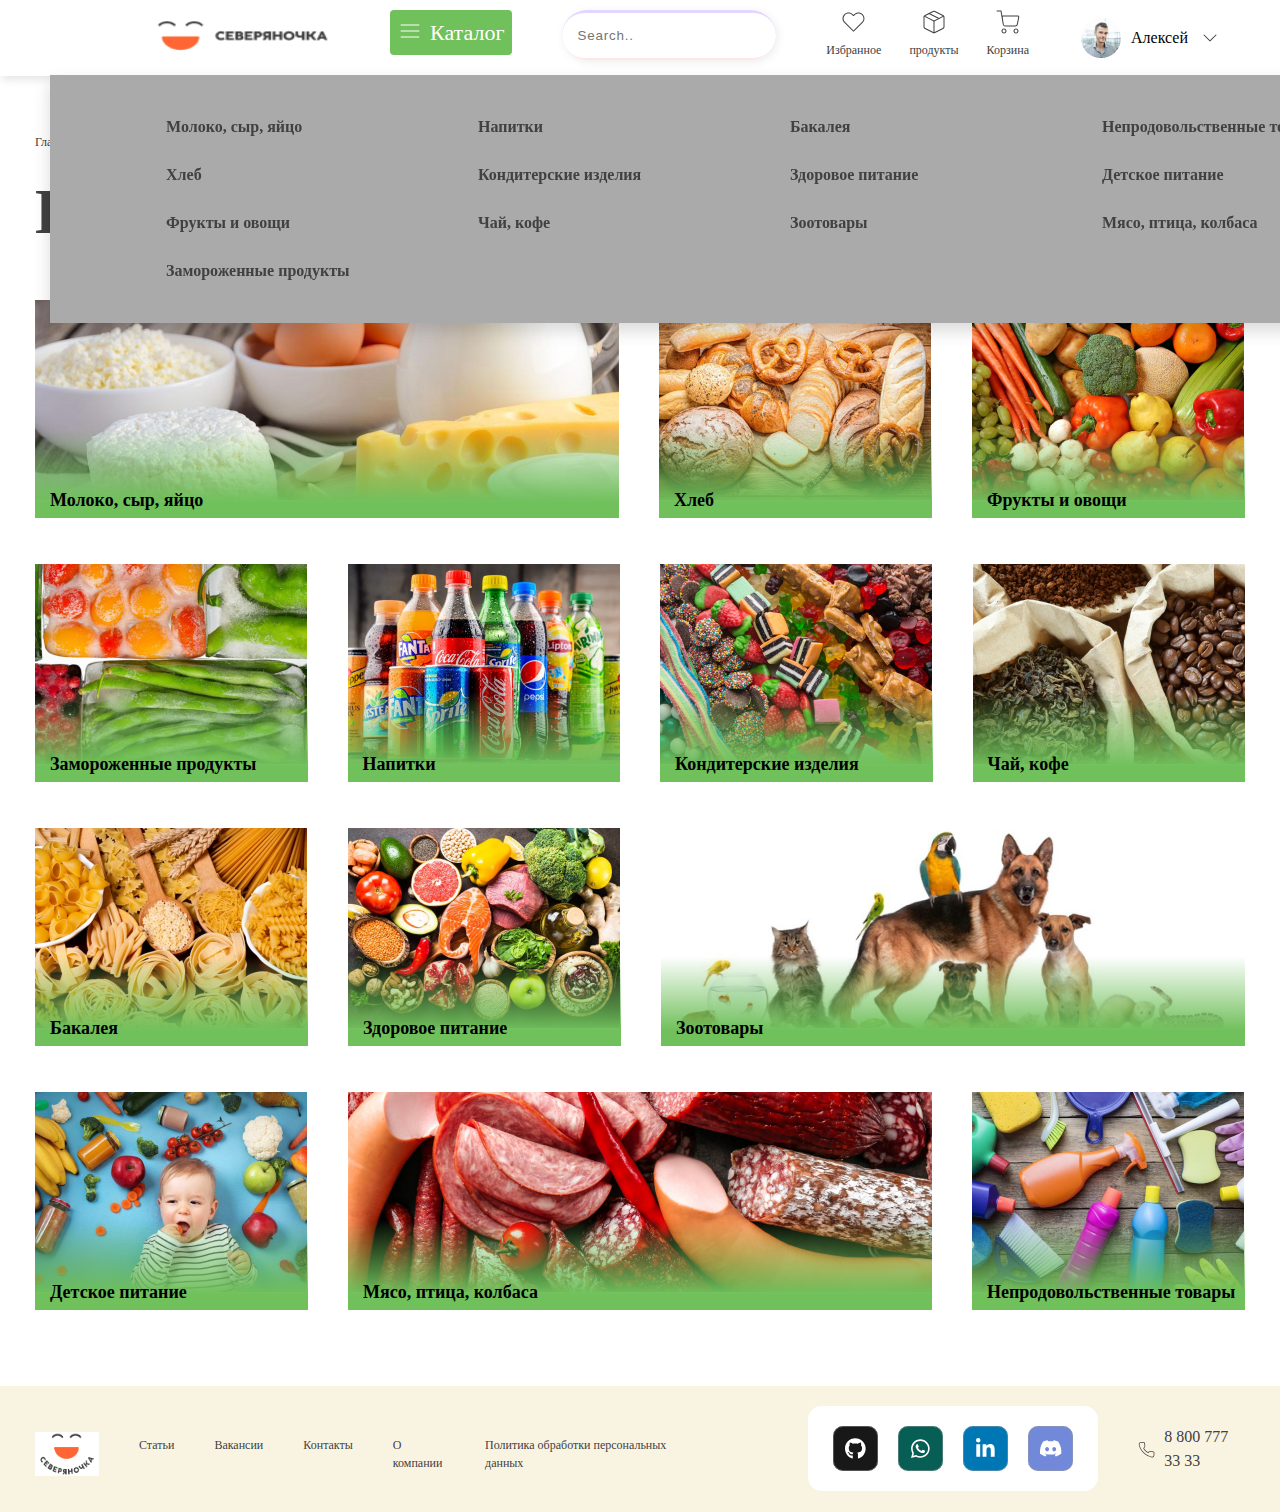
<file: pages/about.html>
<!DOCTYPE html>
<html lang="en">

<head>
  <meta charset="UTF-8" />
  <meta name="viewport" content="width=device-width, initial-scale=1.0" />
  <title>About</title>
  <link rel="stylesheet" href="../css/header.min.css">
  <link rel="stylesheet" href="../css/about.min.css">
  <link rel="stylesheet" href="../css/footer.min.css">

</head>

<body>
  <header>
    <nav id="navbar">
      <ul class="nav__list">
        <a href="../index.html" class="header__logo">
          <img src="../assets/images/logo__svg.png" alt="logo" />
        </a>
        <div class="catalog">
          <button>
            <img src="/assets/images/menu.svg" alt="">
          </button>
          <a href="/pages/about.html">Каталог</a>
        </div>
        <div class="categories-menu">
          <div class="containerr">
            <div class="fremm1">
              <a href="#" class="frem__a">Молоко, сыр, яйцо</a>
              <a href="#" class="frem__a">Хлеб</a>
              <a href="#" class="frem__a">Фрукты и овощи</a>
              <a href="#" class="frem__a">Замороженные продукты</a>
            </div>
            <div class="fremm1">
              <a href="#" class="frem__a">Напитки</a>
              <a href="#" class="frem__a">Кондитерские изделия</a>
              <a href="#" class="frem__a">Чай, кофе</a>
            </div>
            <div class="fremm1">
              <a href="#" class="frem__a">Бакалея</a>
              <a href="#" class="frem__a">Здоровое питание</a>
              <a href="#" class="frem__a">Зоотовары</a>
            </div>
            <div class="fremm1">
              <a href="#" class="frem__a">Непродовольственные товары</a>
              <a href="#" class="frem__a">Детское питание</a>
              <a href="#" class="frem__a">Мясо, птица, колбаса</a>
            </div>
          </div>
        </div>
        <div class="InputContainer">
          <input placeholder="Search.." id="input" class="input" name="text" type="text">
        </div>
        <div class="icons">
          <a href="../pages/about.html"><img src="../assets/images/Frame 211.svg" alt="icon" />
            <p>Избранное</p>
          </a>
          <a href="../pages/contact.html"><img src="../assets/images/Frame 211 (1).svg" alt="icon" />
            <p>продукты</p>
          </a>
          <a href="../pages/menu.html">
            <svg xmlns="http://www.w3.org/2000/svg" width="24" height="24" viewBox="0 0 24 24" fill="none">
              <path fill-rule="evenodd" clip-rule="evenodd"
                d="M5.5 21C5.5 19.6193 6.61929 18.5 8 18.5C9.38071 18.5 10.5 19.6193 10.5 21C10.5 22.3807 9.38071 23.5 8 23.5C6.61929 23.5 5.5 22.3807 5.5 21ZM8 19.5C7.17157 19.5 6.5 20.1716 6.5 21C6.5 21.8284 7.17157 22.5 8 22.5C8.82843 22.5 9.5 21.8284 9.5 21C9.5 20.1716 8.82843 19.5 8 19.5Z"
                fill="#414141" />
              <path fill-rule="evenodd" clip-rule="evenodd"
                d="M17.5 21C17.5 19.6193 18.6193 18.5 20 18.5C21.3807 18.5 22.5 19.6193 22.5 21C22.5 22.3807 21.3807 23.5 20 23.5C18.6193 23.5 17.5 22.3807 17.5 21ZM20 19.5C19.1716 19.5 18.5 20.1716 18.5 21C18.5 21.8284 19.1716 22.5 20 22.5C20.8284 22.5 21.5 21.8284 21.5 21C21.5 20.1716 20.8284 19.5 20 19.5Z"
                fill="#414141" />
              <path fill-rule="evenodd" clip-rule="evenodd"
                d="M1 0.5C0.723858 0.5 0.5 0.723858 0.5 1C0.5 1.27614 0.723858 1.5 1 1.5H4.58051C5.33783 5.79147 6.10333 10.0643 6.74931 14.3709C6.93288 15.5947 7.98416 16.5 9.22165 16.5H19.3597C20.5514 16.5 21.5774 15.6588 21.8111 14.4903L23.2503 7.29417C23.436 6.36599 22.726 5.5 21.7795 5.5H7.16046C6.8575 5.5 6.57797 5.58901 6.34436 5.74093L5.49239 0.913107C5.45023 0.674179 5.24262 0.5 5 0.5H1ZM6.666 7.07417C6.62065 6.77187 6.85478 6.5 7.16046 6.5H21.7795C22.095 6.5 22.3316 6.78866 22.2698 7.09806L20.8305 14.2942C20.6903 14.9953 20.0747 15.5 19.3597 15.5H9.22165C8.47916 15.5 7.84839 14.9568 7.73825 14.2225L6.666 7.07417Z"
                fill="#414141" />
            </svg>
            <p>Корзина</p>
          </a>
        </div>
        <div class="user">
          <img src="../assets/images/avatar.svg" alt="logo" />
          <h2>Алексей</h2>
          <img src="../assets/images/chevron-down.svg" alt="icon" class="icon" />
        </div>
      </ul>
    </nav>
  </header>
  <main>
    <section class="katalog">
      <div class="container">
        <div class="hug">
          <a href="./about.html" class="hug__a">Главная</a>
          <svg xmlns="http://www.w3.org/2000/svg" width="24" height="24" viewBox="0 0 24 24" fill="none">
            <path fill-rule="evenodd" clip-rule="evenodd"
              d="M8.64645 5.64645C8.84171 5.45118 9.15829 5.45118 9.35355 5.64645L15.3536 11.6464C15.5488 11.8417 15.5488 12.1583 15.3536 12.3536L9.35355 18.3536C9.15829 18.5488 8.84171 18.5488 8.64645 18.3536C8.45118 18.1583 8.45118 17.8417 8.64645 17.6464L14.2929 12L8.64645 6.35355C8.45118 6.15829 8.45118 5.84171 8.64645 5.64645Z"
              fill="#414141" />
          </svg>
          <a href="./gлавная.html" class="hug__a">Каталог</a>
        </div>
        <div class="fram">
          <h1 class="fram__h1">Каталог</h1>
          <div class="cards">
            <div class="card__1">
              <div class="card__img">
                <img src="../assets/about/img.png" alt="jbkhjbu">
                <div class="content1">
                </div>
                <h3 class="content__h3">Молоко, сыр, яйцо</h3>
              </div>
              <div class="card__img">
                <img src="../assets/about/img (1).png" alt="jbkhjbu">
                <div class="content2">
                </div>
                <h3 class="content__h3">Хлеб</h3>

              </div>
              <div class="card__img">
                <img src="../assets/about/img (2).png" alt="jbkhjbu">
                <div class="content3">
                </div>
                <h3 class="content__h3">Фрукты и овощи</h3>

              </div>
            </div>
            <div class="card__1">
              <div class="card__img">
                <img src="../assets/about/img (3).png" alt="jbkhjbu">
                <div class="content4">
                </div>
                <h3 class="content__h3">Замороженные продукты</h3>

              </div>
              <div class="card__img">
                <img src="../assets/about/img (4).png" alt="jbkhjbu">
                <div class="content5">
                </div>
                <h3 class="content__h3">Напитки</h3>

              </div>
              <div class="card__img">
                <img src="../assets/about/img (5).png" alt="jbkhjbu">
                <div class="content6">
                </div>
                <h3 class="content__h3">Кондитерские изделия</h3>
              </div>
              <div class="card__img">
                <img src="../assets/about/img (6).png" alt="jbkhjbu">
                <div class="content7">
                </div>
                <h3 class="content__h3">Чай, кофе</h3>
              </div>
            </div>
            <div class="card__1">
              <div class="card__img">
                <img src="../assets/about/img (7).png" alt="jbkhjbu">
                <div class="content8">
                </div>
                <h3 class="content__h3">Бакалея</h3>
              </div>
              <div class="card__img">
                <img src="../assets/about/img (8).png" alt="jbkhjbu">
                <div class="content9">
                </div>
                <h3 class="content__h3">Здоровое питание</h3>
              </div>
              <div class="card__img">
                <img src="../assets/about/img (9).png" alt="jbkhjbu">
                <div class="content10">
                </div>
                <h3 class="content__h3">Зоотовары</h3>
              </div>
            </div>
            <div class="card__1">
              <div class="card__img">
                <img src="../assets/about/img (10).png" alt="jbkhjbu">
                <div class="content11">
                </div>
                <h3 class="content__h3">Детское питание</h3>
              </div>
              <div class="card__img">
                <img src="../assets/about/img (11).png" alt="jbkhjbu">
                <div class="content12">
                </div>
                <h3 class="content__h3">Мясо, птица, колбаса</h3>
              </div>
              <div class="card__img">
                <img src="../assets/about/img (12).png" alt="jbkhjbu">
                <div class="content13">
                </div>
                <h3 class="content__h3">Непродовольственные товары</h3>
              </div>
            </div>
          </div>
        </div>
      </div>
    </section>
  </main>
  <footer class="jooking">
    <div class="container">
      <div class="frome">
        <div class="frome__left">
          <img src="../assets/images/Screenshot_1.png" alt="fdgss" class="foter__img">
          <div class="footer">
            <p class="foter__p">Статьи</p>
            <p class="foter__p">Вакансии</p>
            <p class="foter__p">Контакты</p>
            <p class="foter__p">О компании</p>
            <p class="foter__p">Политика обработки персональных данных</p>
          </div>
        </div>
        <div class="frome__right">
          <div class="social-card">
            <button class="Btn github">
              <span class="svgContainer">
                <svg height="1.6em" viewBox="0 0 496 512" fill="white">
                  <path
                    d="M165.9 397.4c0 2-2.3 3.6-5.2 3.6-3.3.3-5.6-1.3-5.6-3.6 0-2 2.3-3.6 5.2-3.6 3-.3 5.6 1.3 5.6 3.6zm-31.1-4.5c-.7 2 1.3 4.3 4.3 4.9 2.6 1 5.6 0 6.2-2s-1.3-4.3-4.3-5.2c-2.6-.7-5.5.3-6.2 2.3zm44.2-1.7c-2.9.7-4.9 2.6-4.6 4.9.3 2 2.9 3.3 5.9 2.6 2.9-.7 4.9-2.6 4.6-4.6-.3-1.9-3-3.2-5.9-2.9zM244.8 8C106.1 8 0 113.3 0 252c0 110.9 69.8 205.8 169.5 239.2 12.8 2.3 17.3-5.6 17.3-12.1 0-6.2-.3-40.4-.3-61.4 0 0-70 15-84.7-29.8 0 0-11.4-29.1-27.8-36.6 0 0-22.9-15.7 1.6-15.4 0 0 24.9 2 38.6 25.8 21.9 38.6 58.6 27.5 72.9 20.9 2.3-16 8.8-27.1 16-33.7-55.9-6.2-112.3-14.3-112.3-110.5 0-27.5 7.6-41.3 23.6-58.9-2.6-6.5-11.1-33.3 2.6-67.9 20.9-6.5 69 27 69 27 20-5.6 41.5-8.5 62.8-8.5s42.8 2.9 62.8 8.5c0 0 48.1-33.6 69-27 13.7 34.7 5.2 61.4 2.6 67.9 16 17.7 25.8 31.5 25.8 58.9 0 96.5-58.9 104.2-114.8 110.5 9.2 7.9 17 22.9 17 46.4 0 33.7-.3 75.4-.3 83.6 0 6.5 4.6 14.4 17.3 12.1C428.2 457.8 496 362.9 496 252 496 113.3 383.5 8 244.8 8zM97.2 352.9c-1.3 1-1 3.3.7 5.2 1.6 1.6 3.9 2.3 5.2 1 1.3-1 1-3.3-.7-5.2-1.6-1.6-3.9-2.3-5.2-1zm-10.8-8.1c-.7 1.3.3 2.9 2.3 3.9 1.6 1 3.6.7 4.3-.7.7-1.3-.3-2.9-2.3-3.9-2-.6-3.6-.3-4.3.7zm32.4 35.6c-1.6 1.3-1 4.3 1.3 6.2 2.3 2.3 5.2 2.6 6.5 1 1.3-1.3.7-4.3-1.3-6.2-2.2-2.3-5.2-2.6-6.5-1zm-11.4-14.7c-1.6 1-1.6 3.6 0 5.9 1.6 2.3 4.3 3.3 5.6 2.3 1.6-1.3 1.6-3.9 0-6.2-1.4-2.3-4-3.3-5.6-2z">
                  </path>
                </svg>
              </span>
              <span class="BG"></span>
            </button>

            <button class="Btn whatsapp">
              <span class="svgContainer">
                <svg xmlns="http://www.w3.org/2000/svg" height="1.6em" fill="white" viewBox="0 0 448 512">
                  <path
                    d="M380.9 97.1C339 55.1 283.2 32 223.9 32c-122.4 0-222 99.6-222 222 0 39.1 10.2 77.3 29.6 111L0 480l117.7-30.9c32.4 17.7 68.9 27 106.1 27h.1c122.3 0 224.1-99.6 224.1-222 0-59.3-25.2-115-67.1-157zm-157 341.6c-33.2 0-65.7-8.9-94-25.7l-6.7-4-69.8 18.3L72 359.2l-4.4-7c-18.5-29.4-28.2-63.3-28.2-98.2 0-101.7 82.8-184.5 184.6-184.5 49.3 0 95.6 19.2 130.4 54.1 34.8 34.9 56.2 81.2 56.1 130.5 0 101.8-84.9 184.6-186.6 184.6zm101.2-138.2c-5.5-2.8-32.8-16.2-37.9-18-5.1-1.9-8.8-2.8-12.5 2.8-3.7 5.6-14.3 18-17.6 21.8-3.2 3.7-6.5 4.2-12 1.4-32.6-16.3-54-29.1-75.5-66-5.7-9.8 5.7-9.1 16.3-30.3 1.8-3.7 .9-6.9-.5-9.7-1.4-2.8-12.5-30.1-17.1-41.2-4.5-10.8-9.1-9.3-12.5-9.5-3.2-.2-6.9-.2-10.6-.2-3.7 0-9.7 1.4-14.8 6.9-5.1 5.6-19.4 19-19.4 46.3 0 27.3 19.9 53.7 22.6 57.4 2.8 3.7 39.1 59.7 94.8 83.8 35.2 15.2 49 16.5 66.6 13.9 10.7-1.6 32.8-13.4 37.4-26.4 4.6-13 4.6-24.1 3.2-26.4-1.3-2.5-5-3.9-10.5-6.6z">
                  </path>
                </svg>
              </span>
              <span class="BG"></span>
            </button>

            <button class="Btn linkdin">
              <span class="svgContainer">
                <svg fill="white" class="svgIcon" xmlns="http://www.w3.org/2000/svg" height="1.6em"
                  viewBox="0 0 448 512">
                  <path
                    d="M100.3 448H7.4V148.9h92.9zM53.8 108.1C24.1 108.1 0 83.5 0 53.8a53.8 53.8 0 0 1 107.6 0c0 29.7-24.1 54.3-53.8 54.3zM447.9 448h-92.7V302.4c0-34.7-.7-79.2-48.3-79.2-48.3 0-55.7 37.7-55.7 76.7V448h-92.8V148.9h89.1v40.8h1.3c12.4-23.5 42.7-48.3 87.9-48.3 94 0 111.3 61.9 111.3 142.3V448z">
                  </path>
                </svg>
              </span>
              <span class="BG"></span>
            </button>

            <button class="Btn discord">
              <span class="svgContainer">
                <svg xmlns="http://www.w3.org/2000/svg" height="1.4em" fill="white" viewBox="0 0 640 512">
                  <path
                    d="M524.5 69.8a1.5 1.5 0 0 0 -.8-.7A485.1 485.1 0 0 0 404.1 32a1.8 1.8 0 0 0 -1.9 .9 337.5 337.5 0 0 0 -14.9 30.6 447.8 447.8 0 0 0 -134.4 0 309.5 309.5 0 0 0 -15.1-30.6 1.9 1.9 0 0 0 -1.9-.9A483.7 483.7 0 0 0 116.1 69.1a1.7 1.7 0 0 0 -.8 .7C39.1 183.7 18.2 294.7 28.4 404.4a2 2 0 0 0 .8 1.4A487.7 487.7 0 0 0 176 479.9a1.9 1.9 0 0 0 2.1-.7A348.2 348.2 0 0 0 208.1 430.4a1.9 1.9 0 0 0 -1-2.6 321.2 321.2 0 0 1 -45.9-21.9 1.9 1.9 0 0 1 -.2-3.1c3.1-2.3 6.2-4.7 9.1-7.1a1.8 1.8 0 0 1 1.9-.3c96.2 43.9 200.4 43.9 295.5 0a1.8 1.8 0 0 1 1.9 .2c2.9 2.4 6 4.9 9.1 7.2a1.9 1.9 0 0 1 -.2 3.1 301.4 301.4 0 0 1 -45.9 21.8 1.9 1.9 0 0 0 -1 2.6 391.1 391.1 0 0 0 30 48.8 1.9 1.9 0 0 0 2.1 .7A486 486 0 0 0 610.7 405.7a1.9 1.9 0 0 0 .8-1.4C623.7 277.6 590.9 167.5 524.5 69.8zM222.5 337.6c-29 0-52.8-26.6-52.8-59.2S193.1 219.1 222.5 219.1c29.7 0 53.3 26.8 52.8 59.2C275.3 311 251.9 337.6 222.5 337.6zm195.4 0c-29 0-52.8-26.6-52.8-59.2S388.4 219.1 417.9 219.1c29.7 0 53.3 26.8 52.8 59.2C470.7 311 447.5 337.6 417.9 337.6z">
                  </path>
                </svg>
              </span>
              <span class="BG"></span>
            </button>
          </div>
          <div class="coll">
            <svg xmlns="http://www.w3.org/2000/svg" width="25" height="24" viewBox="0 0 25 24" fill="none"
              class="coll__svg">
              <path fill-rule="evenodd" clip-rule="evenodd"
                d="M1.03055 5.62795C0.79859 3.78205 2.37862 2.5 4.07554 2.5H7.6672C8.39213 2.5 9.01333 3.01844 9.14301 3.73167L9.74935 7.06653C9.93046 8.06268 9.67133 9.08845 9.03884 9.87906L8.31545 10.7833C8.18654 10.9444 8.17475 11.1581 8.27434 11.3205C8.7439 12.0862 9.58857 13.3797 10.3553 14.1464C11.1221 14.9132 12.4156 15.7579 13.1813 16.2274C13.3437 16.327 13.5573 16.3152 13.7185 16.1863L14.6227 15.4629C15.4133 14.8304 16.4391 14.5713 17.4352 14.7524L20.7701 15.3588C21.4833 15.4885 22.0018 16.1096 22.0018 16.8346V20.1816C22.0018 22.0032 20.5508 23.624 18.6171 23.313C15.3045 22.7803 10.5694 21.0768 6.63538 16.8402C2.81033 12.7209 1.39331 8.51475 1.03055 5.62795ZM4.07554 3.5C2.81103 3.5 1.88547 4.41084 2.02275 5.50326C2.36104 8.19537 3.69444 12.2034 7.36818 16.1598C11.1177 20.1977 15.6307 21.8199 18.7758 22.3257C19.9703 22.5178 21.0018 21.5285 21.0018 20.1816V16.8346C21.0018 16.5929 20.829 16.3859 20.5912 16.3426L17.2564 15.7363C16.5448 15.6069 15.8121 15.792 15.2474 16.2438L14.3432 16.9672C13.8653 17.3495 13.1937 17.4081 12.6585 17.0799C11.8953 16.6119 10.508 15.7133 9.64823 14.8536C8.78849 13.9938 7.8899 12.6064 7.42187 11.8433C7.09367 11.3081 7.15231 10.6364 7.53458 10.1586L8.25797 9.25437C8.70975 8.68964 8.89485 7.95695 8.76548 7.24541L8.15914 3.91056C8.11591 3.67281 7.90885 3.5 7.6672 3.5H4.07554Z"
                fill="#414141" />
            </svg>
            <p class="coll__p">8 800 777 33 33</p>
          </div>
        </div>
      </div>
    </div>
  </footer>
  <script src="../js/main.js"></script>
</body>

</html>
</file>
<file: css/header.min.css>
@font-face{font-family:sans-serif;src:url(../../fonts/open-sans/OpenSans-Regular.ttf)}@font-face{font-family:sans-serif;src:url(../../fonts/open-sans/OpenSans-Medium.ttf)}@font-face{font-family:sans-serif;src:url(../../fonts/open-sans/OpenSans-SemiBold.ttf)}@font-face{font-family:sans-serif;src:url(../../fonts/open-sans/OpenSans-Bold.ttf)}@font-face{font-family:sans-serif;src:url(../../fonts/cera-round-pro/Fontspring-DEMO-ceraroundpro-regular.otf)}@font-face{font-family:sans-serif;src:url(../../fonts/cera-round-pro/Fontspring-DEMO-ceraroundpro-medium.otf)}@font-face{font-family:sans-serif;src:url(../../fonts/cera-round-pro/Fontspring-DEMO-ceraroundpro-bold.otf)}@font-face{font-family:sans-serif;src:url(../../fonts/inter/Inter-Regular.ttf)}@font-face{font-family:sans-serif;src:url(../../fonts/inter/Inter-Medium.ttf)}@font-face{font-family:sans-serif;src:url(../../fonts/inter/Inter-SemiBold.ttf)}@font-face{font-family:sans-serif;src:url(../../fonts/inter/Inter-Bold.ttf)}*{margin:0;padding:0}*,*::before,*::after{-webkit-box-sizing:border-box;box-sizing:border-box}ul{list-style-type:none}button{cursor:pointer;border:none}a{text-decoration:none}.container{max-width:1340px;padding-right:20px;padding-left:20px;margin-right:auto;margin-left:auto}#navbar{display:inline;width:100vw;position:fixed;z-index:10000;background-color:#fff}#navbar .nav__list{display:-webkit-box;display:-ms-flexbox;display:flex;padding:10px 50px;-webkit-box-shadow:2px 4px 8px 0px rgba(0,0,0,.1);box-shadow:2px 4px 8px 0px rgba(0,0,0,.1)}#navbar .header__logo img{width:190px;height:50px;margin-left:100px}#navbar .catalog{display:-webkit-box;display:-ms-flexbox;display:flex;width:140px;height:45px;padding:8px;-webkit-box-pack:center;-ms-flex-pack:center;justify-content:center;-webkit-box-align:center;-ms-flex-align:center;align-items:center;gap:8px;border-radius:4px;background:#70c05b;margin-left:50px}#navbar .catalog button{cursor:pointer;background:rgba(0,0,0,0)}#navbar .catalog a{font-size:22px;font-style:normal;font-weight:400;line-height:150%;color:#fff}#navbar .hidden{display:none}#navbar .categories-menu{position:absolute;top:75px}#navbar .containerr{display:grid;grid-template-columns:repeat(4, 1fr);width:1440px;padding:40px 116px;-webkit-box-align:start;-ms-flex-align:start;align-items:flex-start;gap:40px;background:#aaa;-webkit-box-shadow:0px 8px 16px 0px rgba(0,0,0,.15);box-shadow:0px 8px 16px 0px rgba(0,0,0,.15)}#navbar .containerr .fremm1{display:-webkit-box;display:-ms-flexbox;display:flex;width:272px;-webkit-box-orient:vertical;-webkit-box-direction:normal;-ms-flex-direction:column;flex-direction:column;-webkit-box-align:start;-ms-flex-align:start;align-items:flex-start;gap:24px;-ms-flex-negative:0;flex-shrink:0}#navbar .containerr .fremm1 .frem__a{-ms-flex-item-align:stretch;align-self:stretch;color:#414141;font-family:Rubik;font-size:16px;font-style:normal;font-weight:700;line-height:150%;-webkit-transition:.4s;transition:.4s}#navbar .containerr .fremm1 .frem__a:hover{color:#f63}#navbar .InputContainer{width:300px;height:50px;display:-webkit-box;display:-ms-flexbox;display:flex;margin:0px 10px;margin-left:50px;-webkit-box-align:center;-ms-flex-align:center;align-items:center;-webkit-box-pack:center;-ms-flex-pack:center;justify-content:center;background:-webkit-gradient(linear, left top, left bottom, from(rgb(227, 213, 255)), to(rgb(255, 231, 231)));background:linear-gradient(to bottom, rgb(227, 213, 255), rgb(255, 231, 231));border-radius:30px;overflow:hidden;cursor:pointer;-webkit-box-shadow:2px 2px 10px rgba(0,0,0,.075);box-shadow:2px 2px 10px rgba(0,0,0,.075)}#navbar .input{width:295px;height:45px;border:none;outline:none;caret-color:#ff5100;background-color:#fff;border-radius:30px;padding-left:15px;letter-spacing:.8px;color:#131313;font-size:13.4px}#navbar .icons{display:-webkit-box;display:-ms-flexbox;display:flex;gap:28px;margin-left:40px}#navbar .icons a{display:-webkit-box;display:-ms-flexbox;display:flex;-webkit-box-orient:vertical;-webkit-box-direction:normal;-ms-flex-direction:column;flex-direction:column;-webkit-box-align:center;-ms-flex-align:center;align-items:center;gap:7px}#navbar .icons a p{font-size:12px;font-style:normal;font-weight:400;line-height:150%;text-align:center;color:#414141}#navbar .user{display:-webkit-box;display:-ms-flexbox;display:flex;padding:8px;-webkit-box-align:center;-ms-flex-align:center;align-items:center;gap:10px;-ms-flex-item-align:stretch;align-self:stretch;margin-left:44px}#navbar .user h2{font-size:16px;font-style:normal;font-weight:400;line-height:150%}#navbar .icon{cursor:pointer}
</file>
<file: css/about.min.css>
*{margin:0;padding:0}*,*::before,*::after{-webkit-box-sizing:border-box;box-sizing:border-box}ul{list-style-type:none}button{cursor:pointer;border:none}a{text-decoration:none}.container{max-width:1250px;padding-right:20px;padding-left:20px;margin-right:auto;margin-left:auto}.katalog .hug{padding-top:130px;display:-webkit-inline-box;display:-ms-inline-flexbox;display:inline-flex;-webkit-box-align:center;-ms-flex-align:center;align-items:center;gap:16px}.katalog .hug .hug__a{color:#414141;font-family:Rubik;font-size:12px;font-style:normal;font-weight:400;line-height:150%}.fram{display:-webkit-inline-box;display:-ms-inline-flexbox;display:inline-flex;-webkit-box-orient:vertical;-webkit-box-direction:normal;-ms-flex-direction:column;flex-direction:column;-webkit-box-align:center;-ms-flex-align:center;align-items:center;gap:60px}.fram .fram__h1{-ms-flex-item-align:stretch;align-self:stretch;color:#414141;font-family:Rubik;font-size:64px;margin-top:10px;font-style:normal;font-weight:700;line-height:150%}.fram .cards{display:-webkit-box;display:-ms-flexbox;display:flex;-webkit-box-orient:vertical;-webkit-box-direction:normal;-ms-flex-direction:column;flex-direction:column;-webkit-box-align:start;-ms-flex-align:start;align-items:flex-start;gap:40px;margin-top:-20px;margin-bottom:70px}.fram .cards .card__1{display:-webkit-box;display:-ms-flexbox;display:flex;-webkit-box-align:start;-ms-flex-align:start;align-items:flex-start;gap:40px}.card__img{display:inline;border-radius:4px;background:#fff}.card__img .content__h3{display:-webkit-box;display:-ms-flexbox;display:flex;-ms-flex-item-align:stretch;align-self:stretch;margin-top:-35px;margin-left:15px;margin-bottom:10px;color:#000;font-family:Rubik;font-size:18px;font-style:normal;font-weight:700;line-height:150%}.content1,.content2,.content3,.content4,.content5,.content6,.content7,.content8,.content9,.content10,.content11,.content12,.content13{display:-webkit-inline-box;display:-ms-inline-flexbox;display:inline-flex;margin-top:-250px;width:100%;padding:80px 10px 10px 10px;-webkit-box-orient:vertical;-webkit-box-direction:normal;-ms-flex-direction:column;flex-direction:column;-webkit-box-align:start;-ms-flex-align:start;align-items:flex-start;gap:10px;z-index:100;background:-webkit-gradient(linear, left top, left bottom, from(rgba(112, 192, 91, 0)), color-stop(82.81%, #70C05B));background:linear-gradient(180deg, rgba(112, 192, 91, 0) 0%, #70C05B 82.81%)}.content1:hover,.content2:hover,.content3:hover,.content4:hover,.content5:hover,.content6:hover,.content7:hover,.content8:hover,.content9:hover,.content10:hover,.content11:hover,.content12:hover,.content13:hover{padding:140px 10px 10px 10px;background:-webkit-gradient(linear, left top, left bottom, from(rgba(255, 102, 51, 0)), to(#F63));background:linear-gradient(180deg, rgba(255, 102, 51, 0) 0%, #F63 100%)}.card__img1:hover{-webkit-box-shadow:0px 0px 50px -10px red;box-shadow:0px 0px 50px -10px red}
</file>
<file: css/footer.min.css>
.jooking{display:inline-block;width:100%;height:126px;-ms-flex-negative:0;flex-shrink:0;background:#f9f4e2}.jooking .frome{display:-webkit-box;display:-ms-flexbox;display:flex;-webkit-box-align:center;-ms-flex-align:center;align-items:center;gap:133px}.jooking .frome .frome__left{display:-webkit-box;display:-ms-flexbox;display:flex;-webkit-box-align:center;-ms-flex-align:center;align-items:center;margin-top:30px;gap:40px}.jooking .frome .frome__left .foter__img{width:64px;height:44px;background:rgba(0,0,0,0)}.jooking .frome .frome__left .footer{display:-webkit-box;display:-ms-flexbox;display:flex;-webkit-box-align:start;-ms-flex-align:start;align-items:flex-start;gap:40px}.jooking .frome .frome__left .footer .foter__p{color:var(--Main-onSurface, #414141);font-family:Rubik;font-size:12px;font-style:normal;font-weight:400;line-height:150%}.jooking .frome .frome__right{display:-webkit-box;display:-ms-flexbox;display:flex;-webkit-box-pack:end;-ms-flex-pack:end;justify-content:flex-end;-webkit-box-align:center;-ms-flex-align:center;align-items:center;gap:40px;margin-top:20px}.jooking .frome .frome__right .coll{display:-webkit-box;display:-ms-flexbox;display:flex;-webkit-box-align:center;-ms-flex-align:center;align-items:center;gap:8px}.jooking .frome .frome__right .coll .coll__svg{width:24px;height:24px}.jooking .frome .frome__right .coll .coll__p{color:var(--Main-onSurface, #414141);font-family:Rubik;font-size:16px;font-style:normal;font-weight:400;line-height:150%}.contentt .bbtn{display:-webkit-box;display:-ms-flexbox;display:flex;margin-left:40px;width:150px;padding:8px;-webkit-box-pack:center;-ms-flex-pack:center;justify-content:center;-webkit-box-align:center;-ms-flex-align:center;align-items:center;gap:8px;border-radius:4px;background:var(--Main-SecondaryMuted, #E5FFDE)}.cardd::before{content:"";position:absolute;left:0;top:0;width:100%;height:5px;background:linear-gradient(-45deg, #f89b29 0%, #ff0f7b 100%);z-index:-1;-webkit-transition:all .5s cubic-bezier(0.23, 1, 0.32, 1);transition:all .5s cubic-bezier(0.23, 1, 0.32, 1)}.cardd:hover::before{height:100%}.cardd:hover{-webkit-box-shadow:none;box-shadow:none}.cardd:hover .bbtn{color:#212121;background:#e8e8e8;border-radius:4px;background:var(--Main-Secondary, #70C05B)}.content .bbtn:hover{outline:2px solid #aaa;border-radius:4px}.content .bbtn:active{-webkit-box-shadow:none;box-shadow:none}.social-card{height:-webkit-fit-content;height:-moz-fit-content;height:fit-content;width:-webkit-fit-content;width:-moz-fit-content;width:fit-content;display:-webkit-box;display:-ms-flexbox;display:flex;-webkit-box-align:center;-ms-flex-align:center;align-items:center;-webkit-box-pack:center;-ms-flex-pack:center;justify-content:center;gap:20px;background:#fff;padding:20px 25px;border-radius:14px}.Btn{width:45px;height:45px;display:-webkit-box;display:-ms-flexbox;display:flex;-webkit-box-align:center;-ms-flex-align:center;align-items:center;-webkit-box-pack:center;-ms-flex-pack:center;justify-content:center;border:none;background-color:rgba(0,0,0,0);position:relative;border-radius:7px;cursor:pointer;-webkit-transition:all .3s;transition:all .3s}.svgContainer{width:100%;height:100%;display:-webkit-box;display:-ms-flexbox;display:flex;-webkit-box-align:center;-ms-flex-align:center;align-items:center;-webkit-box-pack:center;-ms-flex-pack:center;justify-content:center;background-color:rgba(0,0,0,0);-webkit-backdrop-filter:blur(0px);backdrop-filter:blur(0px);letter-spacing:.8px;border-radius:10px;-webkit-transition:all .3s;transition:all .3s;border:1px solid rgba(156,156,156,.466);z-index:2}.BG{position:absolute;width:100%;height:100%;background:#181818;z-index:1;border-radius:10px;pointer-events:none;-webkit-transition:all .3s;transition:all .3s;font-size:0px}.github .BG{background:#181818}.linkdin .BG{background:#0077b5}.whatsapp .BG{background:#075e54}.discord .BG{background:#7289da}.Btn:hover .BG{-webkit-transform:scale(1.5);transform:scale(1.5);font-size:20px;color:#fff}.Btn:hover .svgContainer{border:1px solid rgba(216,216,216,.466);background-color:rgba(209,209,209,.466);-webkit-backdrop-filter:blur(4px);backdrop-filter:blur(4px)}
</file>
